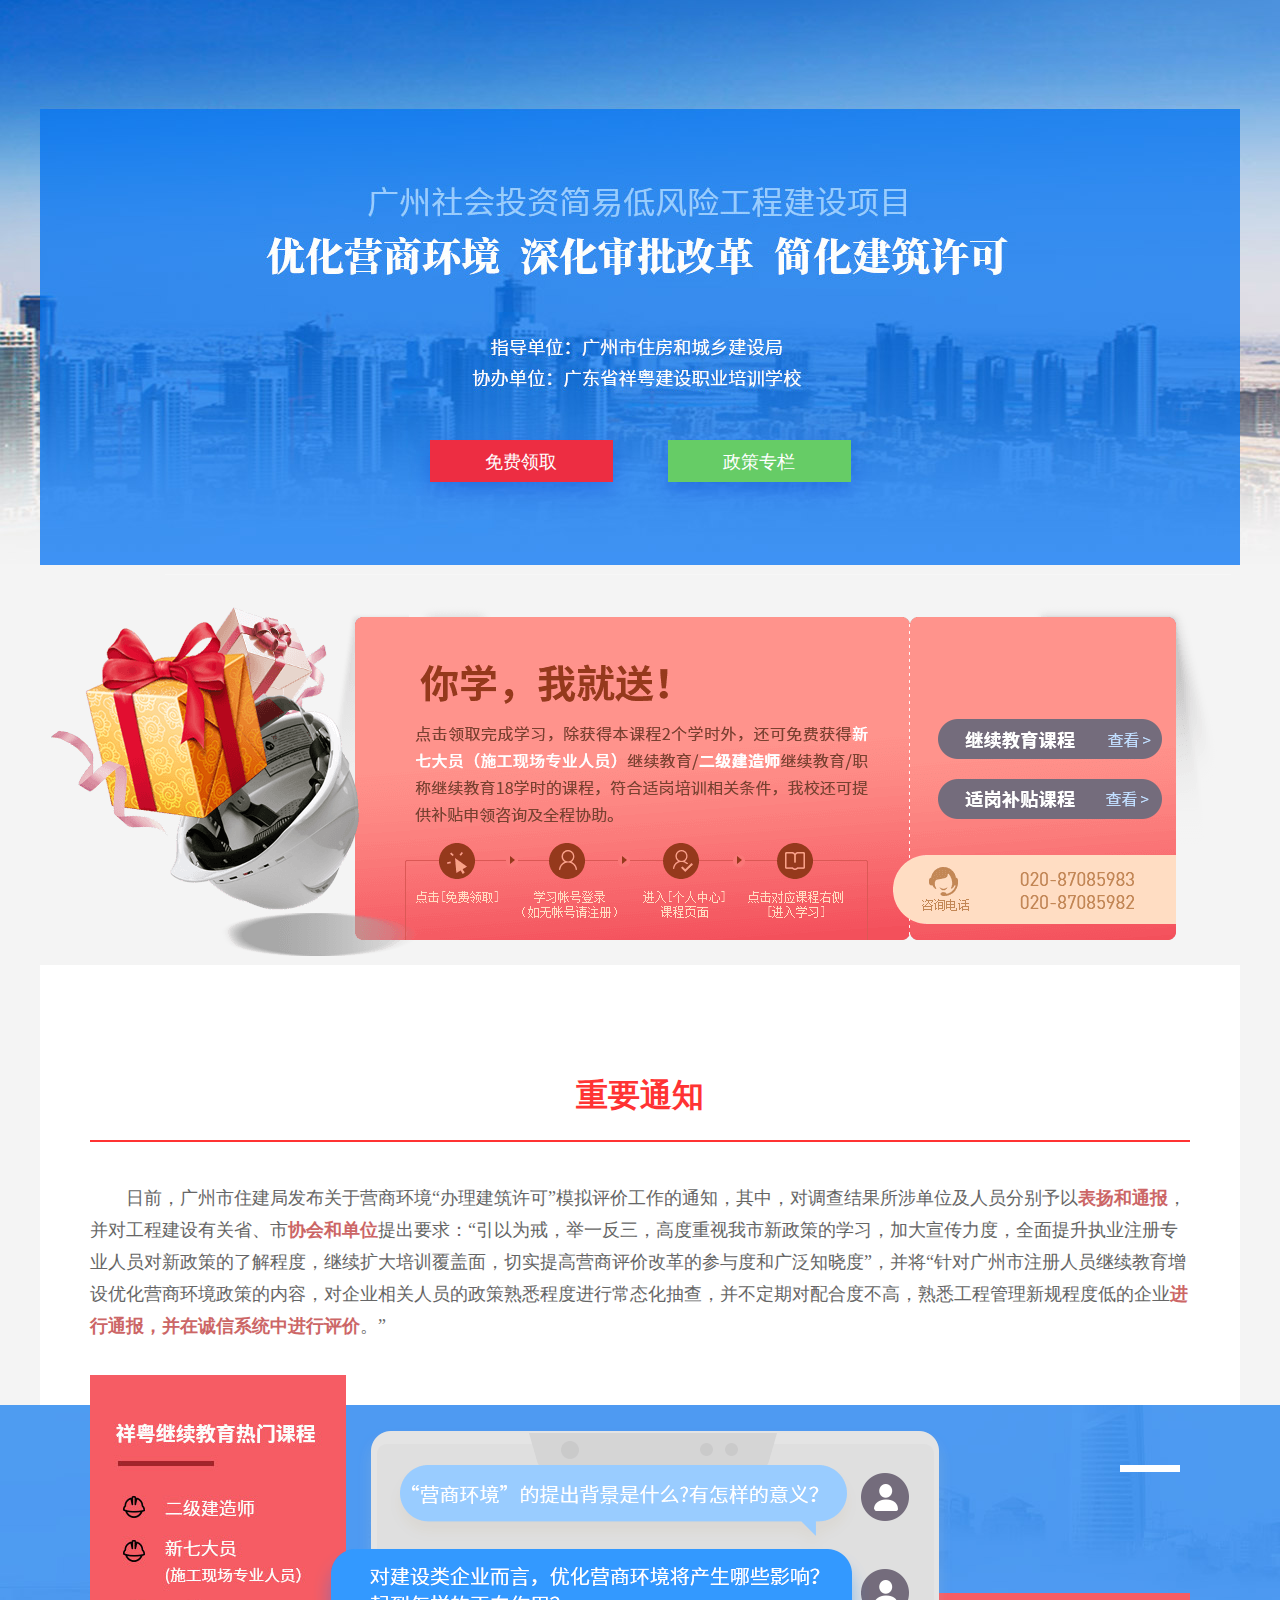
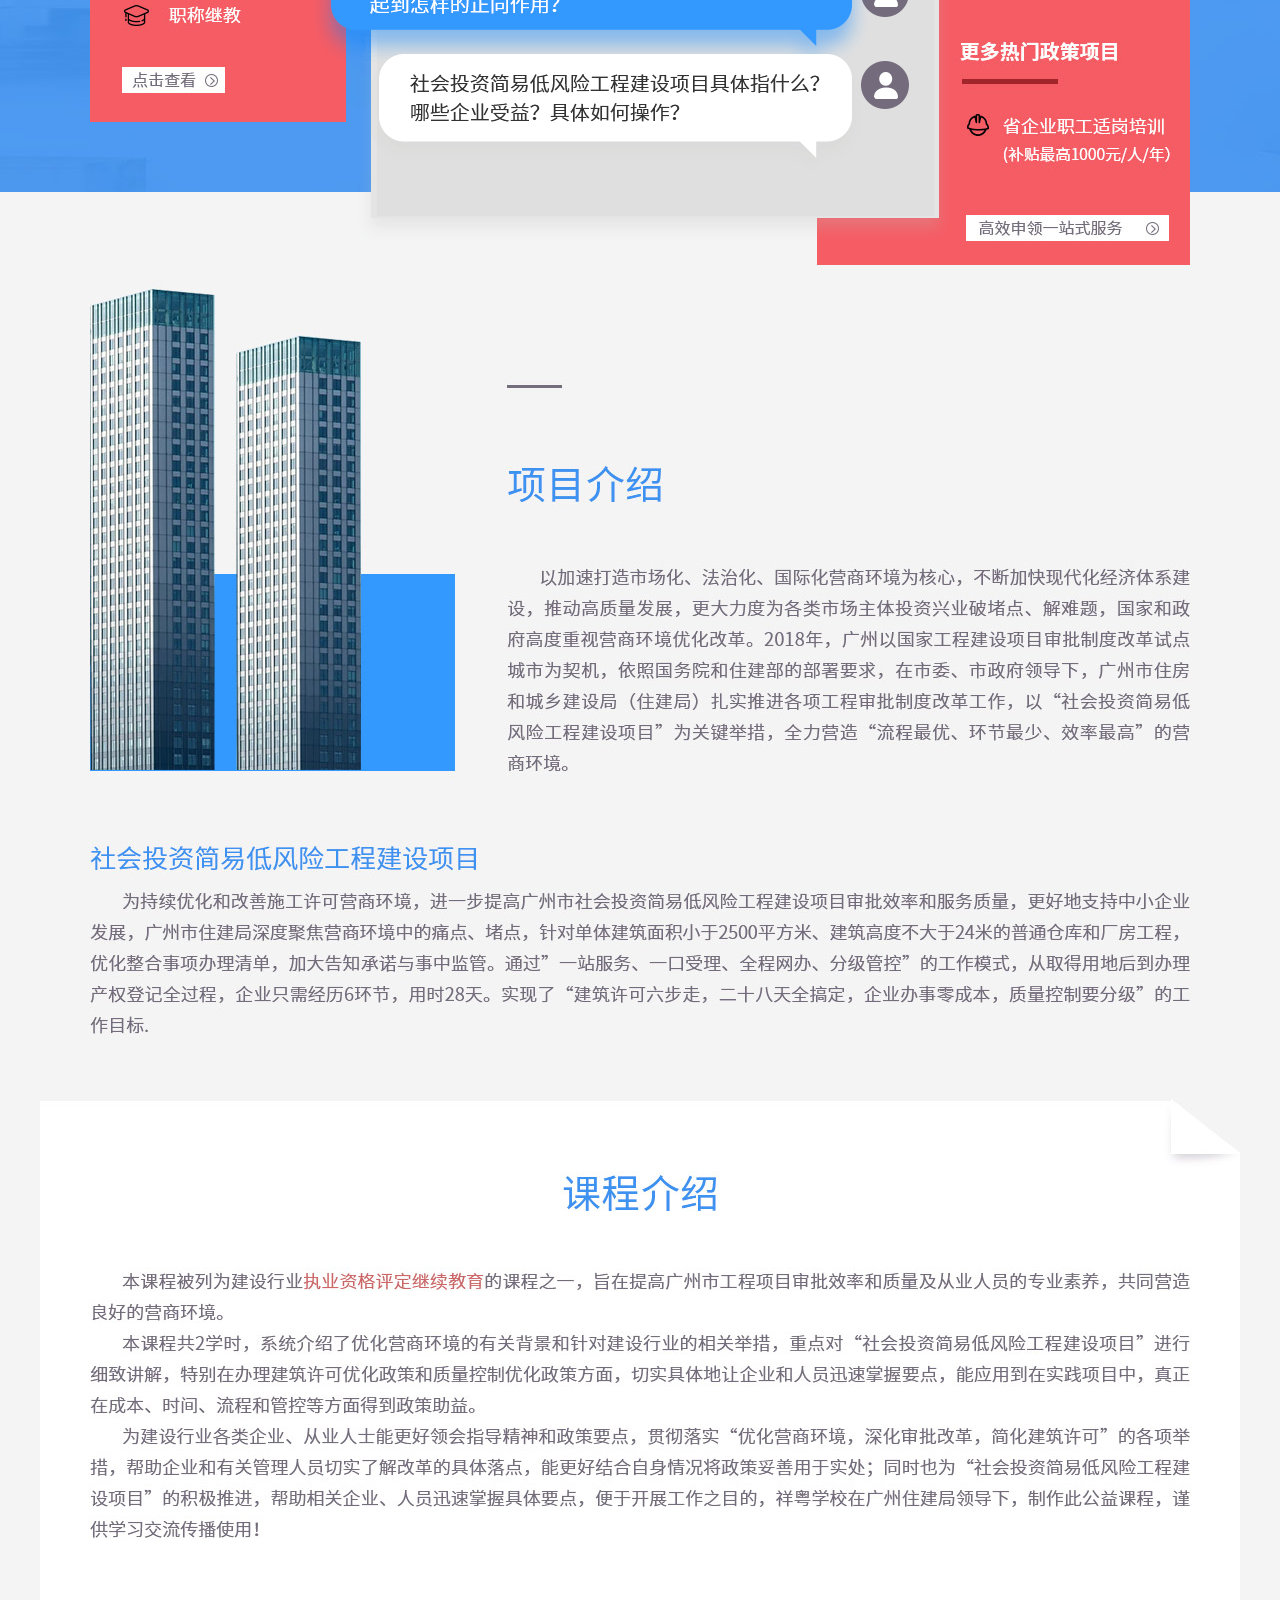
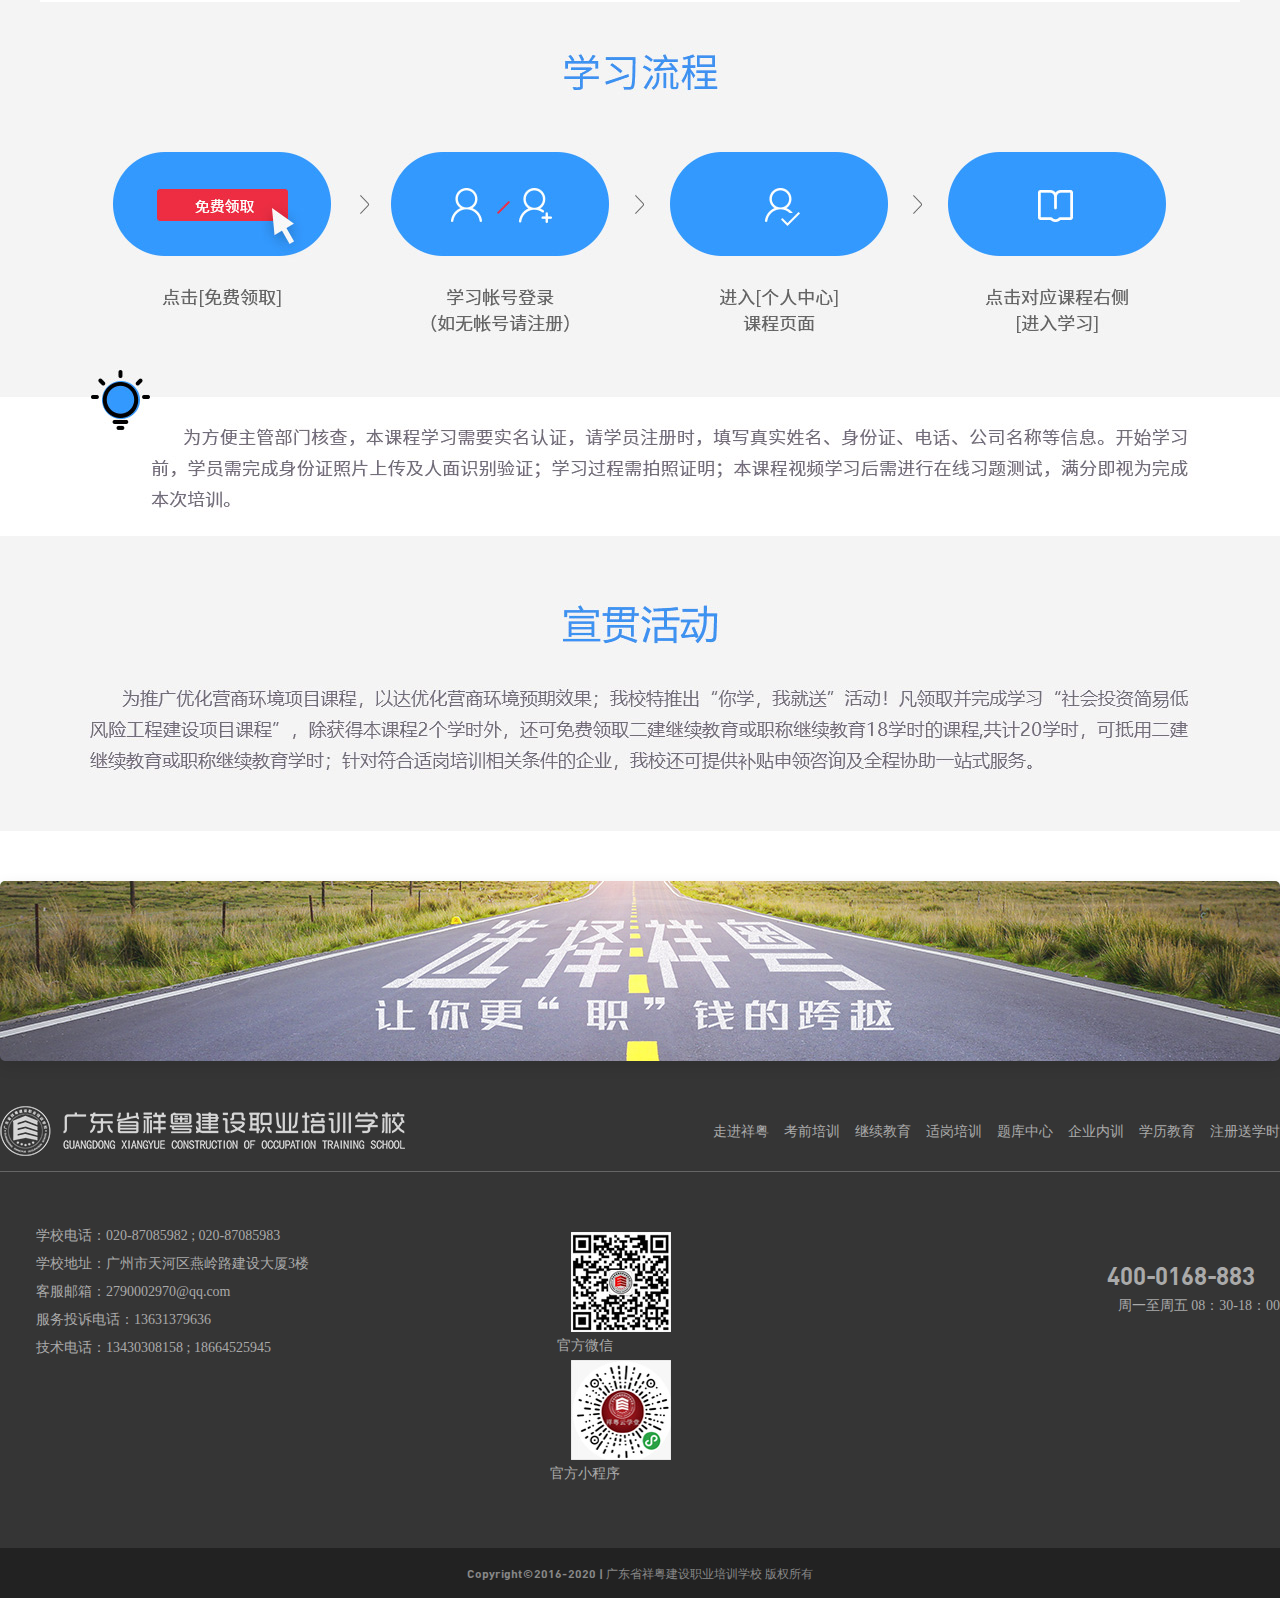
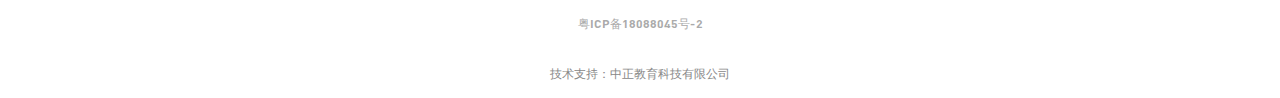
<file: index.html>
<!DOCTYPE html>
<html>

<head>
    <meta charset="UTF-8">
    <meta name="viewport" content="initial-scale=1, maximum-scale=1, user-scalable=no" />
    <script type="text/javascript">
        function browserRedirect() {
            var sUserAgent = navigator.userAgent.toLowerCase();
            var bIsIpad = sUserAgent.match(/ipad/i) == "ipad";
            var bIsIphoneOs = sUserAgent.match(/iphone os/i) == "iphone os";
            var bIsMidp = sUserAgent.match(/midp/i) == "midp";
            var bIsUc7 = sUserAgent.match(/rv:1.2.3.4/i) == "rv:1.2.3.4";
            var bIsUc = sUserAgent.match(/ucweb/i) == "ucweb";
            var bIsAndroid = sUserAgent.match(/android/i) == "android";
            var bIsCE = sUserAgent.match(/windows ce/i) == "windows ce";
            var bIsWM = sUserAgent.match(/windows mobile/i) == "windows mobile";
            if (bIsIpad || bIsIphoneOs || bIsMidp || bIsUc7 || bIsUc || bIsAndroid || bIsCE || bIsWM) {
                //跳转移动端页面
                window.location.href = "/mobile/yingshanghuanjing-mobile.html";
            } else {
                //跳转pc端页面
                window.location.href = "/PC/yingshanghuanjing.html";
            }
        }
        browserRedirect();
    </script>
</head>

<body>

</body>

</html>
</file>
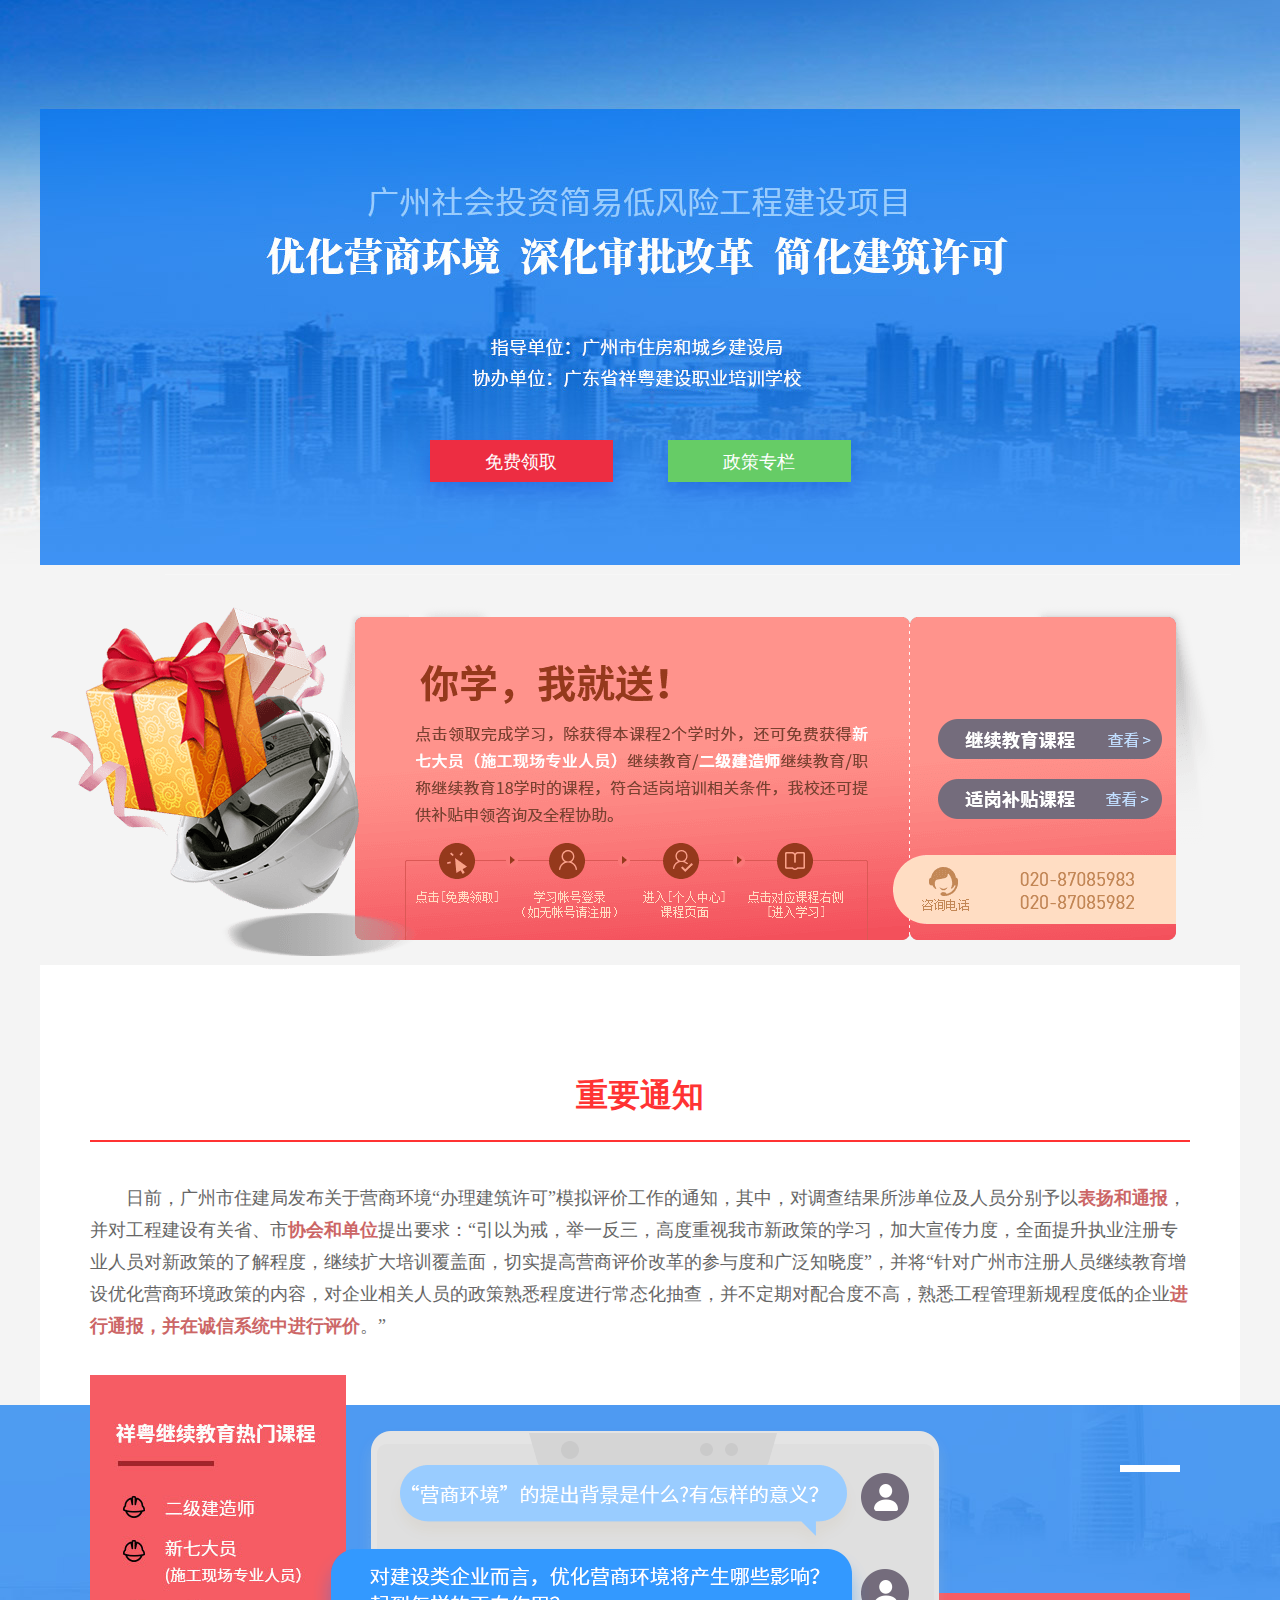
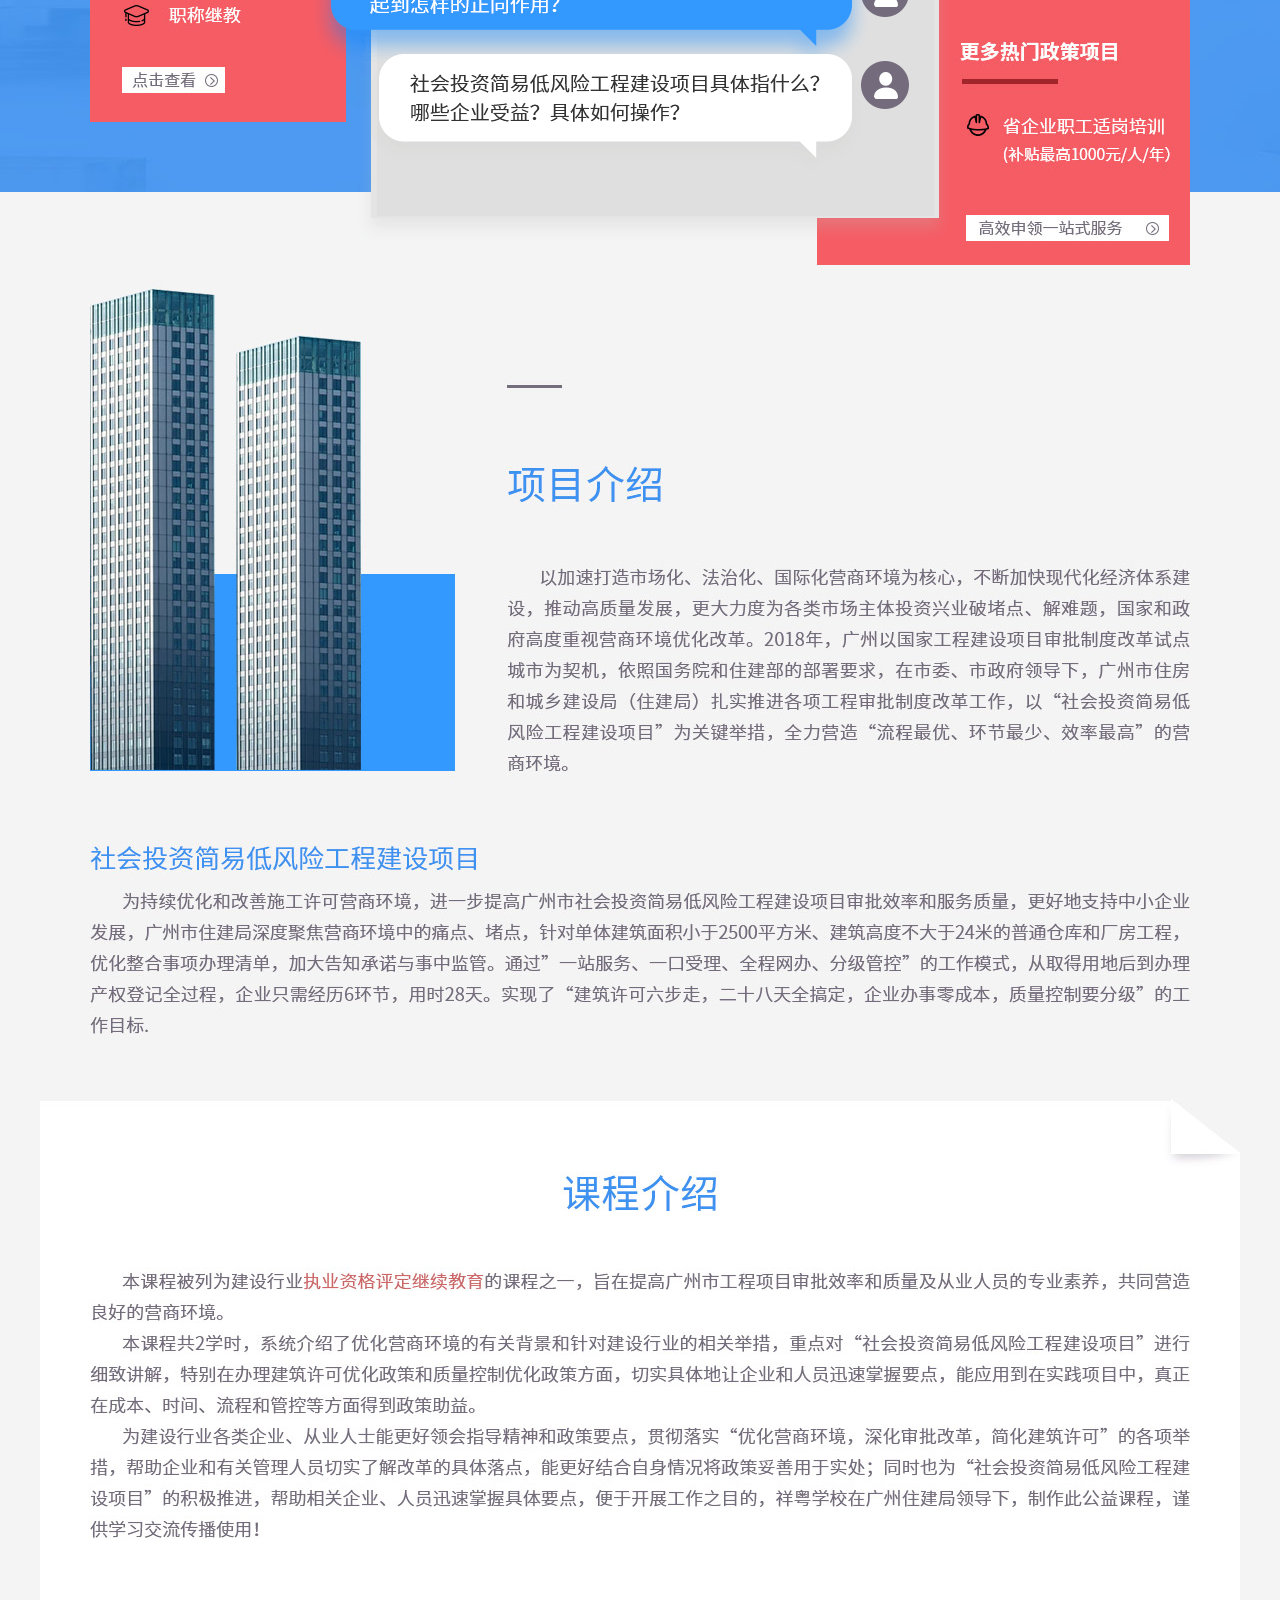
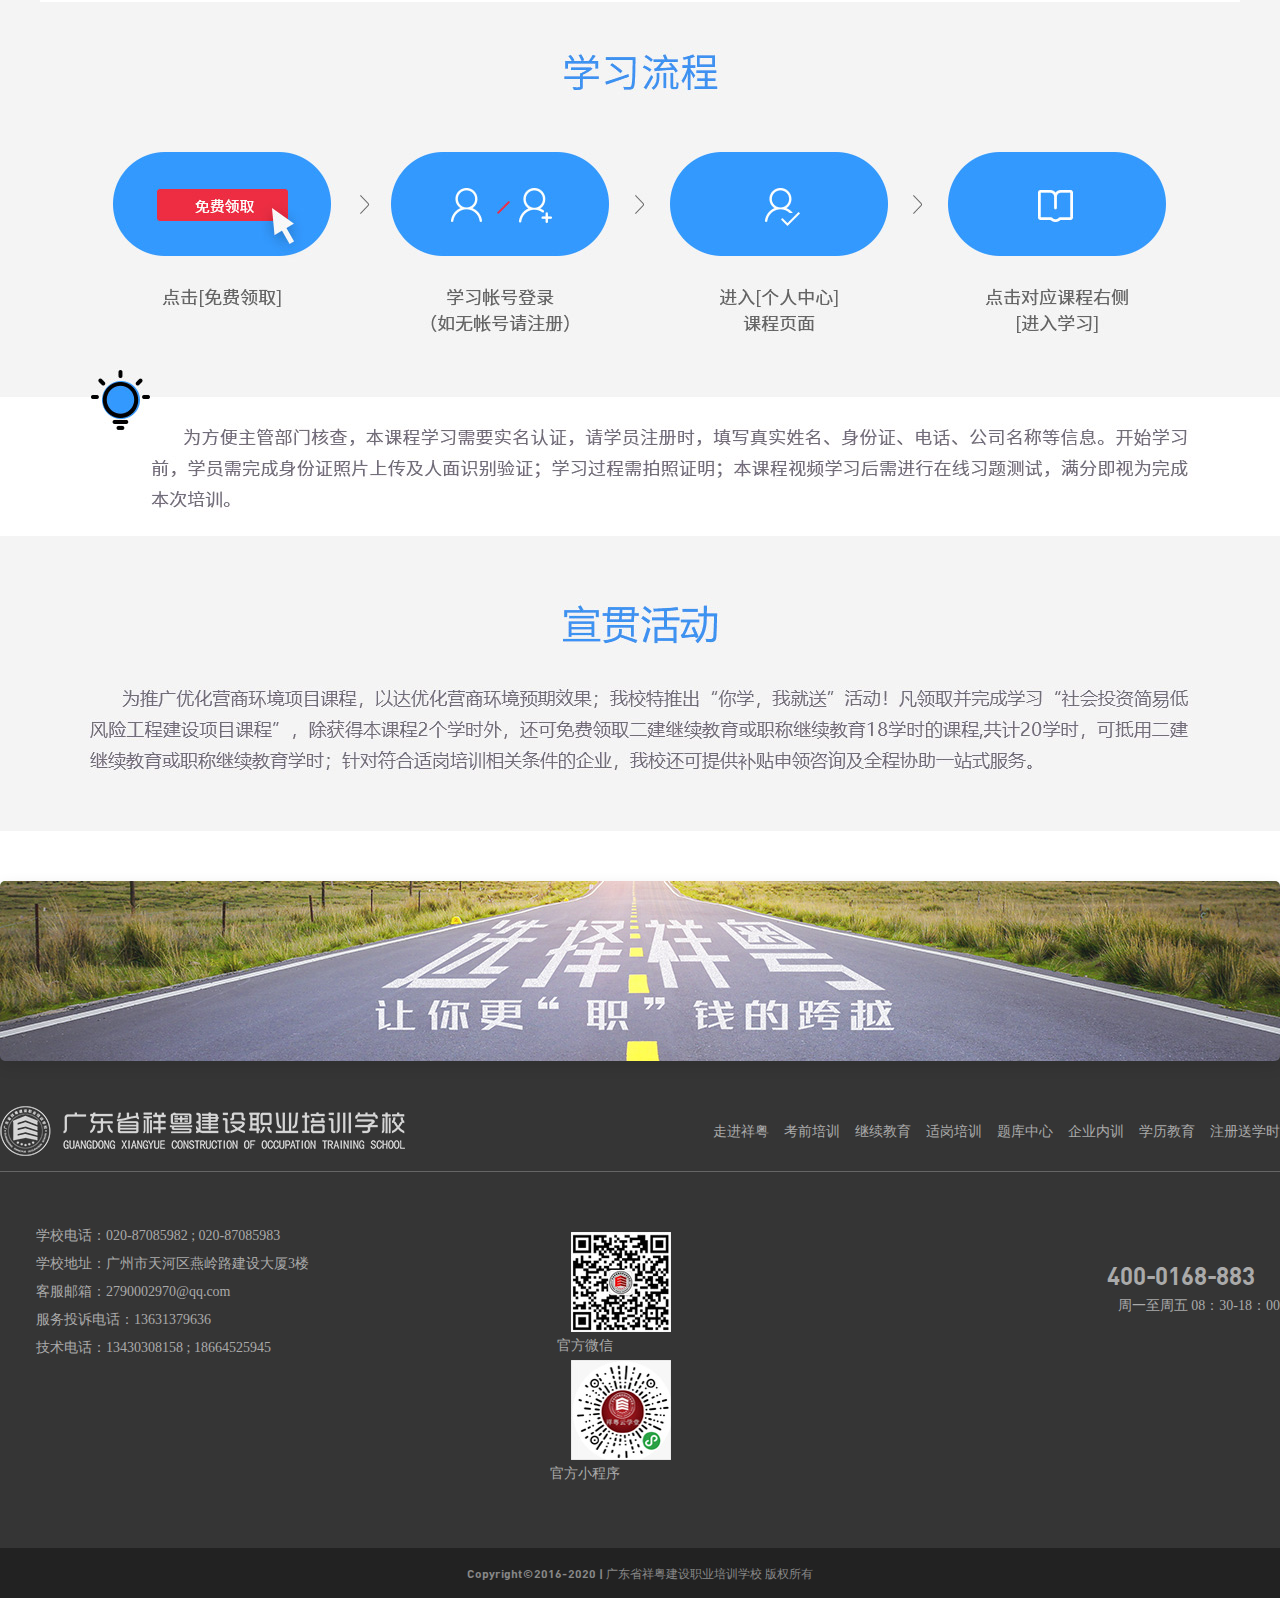
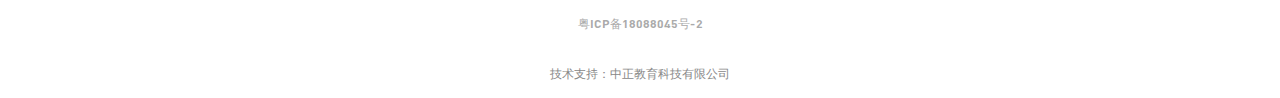
<file: PC/yingshanghuanjing.html>
<!DOCTYPE html>
<html lang="en">

<head>
    <meta http-equiv="Content-Type" content="text/html;charset=UTF-8">
    <meta name="viewport" content="width=device-width, initial-scale=1.0, minimum-scale=1.0, maximum-scale=1.0">
    <meta http-equiv="X-UA-Compatible" content="IE=edge,chrome=1">
    <meta name="HandheldFriendly" content="true">
    <title>营商环境</title>
    <link rel="stylesheet" href="css/css.css">
</head>

<body>

    <div class="wrap">
        <div class="main">
            <div class="layout01-banner">
                <ul>
                    <li><a href="" target="_blank">免费领取</a></li>
                    <li><a href="http://zfcj.gz.gov.cn/zjdt/ztzl/gzsgcjsxmspzdgggzzl/jydfxxm/index.html" target="_blank">政策专栏</a></li>
                </ul>
            </div>

            <div class="layout02">
                <ul>
                    <li><a href="" target="_blank"> <img src="img/classBtn01.png" alt=""></a></li>
                    <li><a href="" target="_blank"> <img src="img/classBtn02.png" alt=""></a></li>
                </ul>
            </div>

            <div class="layout04">
                <h1>重要通知</h1>
                <div class="line-long"></div>
                <p>日前，广州市住建局发布关于营商环境“办理建筑许可”模拟评价工作的通知，其中，对调查结果所涉单位及人员分别予以<span class="hlight">表扬和通报</span>，并对工程建设有关省、市<span class="hlight">协会和单位</span>提出要求：“引以为戒，举一反三，高度重视我市新政策的学习，加大宣传力度，全面提升执业注册专业人员对新政策的了解程度，继续扩大培训覆盖面，切实提高营商评价改革的参与度和广泛知晓度”，并将“针对广州市注册人员继续教育增设优化营商环境政策的内容，对企业相关人员的政策熟悉程度进行常态化抽查，并不定期对配合度不高，熟悉工程管理新规程度低的企业<span class="hlight">进行通报，并在诚信系统中进行评价</span>。”</p>
            </div>

            <div class="layout05">
                <ul>
                    <li class="layout05-hot"><a href="" target="_blank"><img src="img/layout05-hot.jpg" alt=""></a></li>
                    <li class="layout05-question"><img src="img/layout05-question.png" alt=""></li>
                    <li class="layout05-more"><a href="" target="_blank"><img src="img/layout05-more.jpg" alt=""></a></li>
                    <li class="bigline"></li>
                </ul>
            </div>

            <div class="layout06 layout12Mid">
                <img src="img/layout06.jpg" alt="">
            </div>
            <div class="layout07 layout12Mid"><img src="img/layout07.jpg" alt=""></div>
            <div class="layout08 layout1920Mid"><img src="img/layout08.jpg" alt=""></div>
            <div class="layout09 layout12Mid"><img src="img/layout09.jpg" alt=""></div>
        </div>





        <div class="footer">
            <!--底部开始-->
            <div class="footer-banner"><img src="img/footer-banner.jpg"></div>
            <div class="footer-main">
                <div class="footer-info01">
                    <div class="footer-logo"><img src="img/footer-logo.png"></div>
                    <ul class="footer-nav">
                        <li><a href="#">走进祥粤</a></li>
                        <li><a href="#">考前培训</a></li>
                        <li><a href="#">继续教育</a></li>
                        <li><a href="#">适岗培训</a></li>
                        <li><a href="#">题库中心</a></li>
                        <li><a href="#">企业内训</a></li>
                        <li><a href="#">学历教育</a></li>
                        <li><a href="#">注册送学时</a></li>
                    </ul>
                    <div style="clear: both"></div>
                </div>
                <div class="footer-info02">
                    <div class="footer-txt">
                        <p>学校电话：020-87085982 ; 020-87085983</p>
                        <p>学校地址：广州市天河区燕岭路建设大厦3楼</p>
                        <p>客服邮箱：2790002970@qq.com</p>
                        <p>服务投诉电话：13631379636</p>
                        <p>技术电话：13430308158 ; 18664525945</p>
                    </div>
                    <div class="footer-400">
                        <h3>400-0168-883</h3>
                        <p>周一至周五 08：30-18：00</p>
                    </div>
                    <div class="footer-erweima">
                        <p><img src="img/erweima-weixin.jpg">官方微信</p>
                        <p><img src="img/erweima-applet.jpg">官方小程序</p>
                    </div>
                    <div style="clear: both;"></div>
                </div>
            </div>
            <div class="footer-banquan">Copyright©2016-2020 | 广东省祥粤建设职业培训学校 版权所有 <a href="http://www.beian.miit.gov.cn/" target="_blank">粤ICP备18088045号-2</a> 技术支持：中正教育科技有限公司</div>
        </div>
        <!--底部结束-->







    </div>

</body>

</html>
</file>
<file: PC/css/css.css>
@charset "utf-8" @import url("../css/animate.min.css");
/*页面动画*/

html {
    overflow-x: hidden;
}

@font-face {
    font-family: 'din';
    src: url('../fonts/DIN-Bold.eot');
    src: url('../fonts/DIN-Bold.eot') format('embedded-opentype'),
    url('../fonts/DIN-Bold.woff2') format('woff2'),
    url('../fonts/DIN-Bold.woff') format('woff'),
    url('../fonts/DIN-Bold.ttf') format('truetype'),
    url('../fonts/DIN-Bold.svg') format('svg');
    font-weight: normal;
    font-style: normal;
}

* {
    -webkit-box-sizing: border-box;
    -moz-box-sizing: border-box;
    box-sizing: border-box;
}

a:link {
    color: #fff;
    text-decoration: none;
}

a:visited {
    color: #fff;
    text-decoration: none;

}



/*
a:hover {
    color: #00a2eb;
    text-decoration: none;
    transition: all 0.3s;
    -webkit-transition: all 0.3s;
}
*/

a:active {
    color: #333;
    text-decoration: none;
}

img {
    max-width: 100%;
}

body,
dd,
dl,
dt,
fieldset,
form,
h1,
h2,
h3,
h4,
h5,
h6,
html,
img,
legend,
li,
ol,
p,
ul {
    margin: 0;
    padding: 0
}

h1,
h2,
h3,
h4,
h5,
h6 {
    font-weight: 400
}

fieldset,
img {
    border: none
}

img {
    display: inline-block;
    vertical-align: middle
}

address,
caption,
cite,
code,
dfn,
th,
var {
    font-style: normal;
    font-weight: 400
}

ol,
ul {
    list-style: none
}

input {
    padding-top: 0;
    padding-bottom: 0;
    font-family: "PingFang SC", "Microsoft YaHei";
}

input::-moz-focus-inner {
    border: none;
    padding: 0
}

input,
select {
    vertical-align: middle
}

input,
select,
textarea {
    font-size: 12px;
    margin: 0;
    font-family: "PingFang SC", "Microsoft YaHei";
}

input[type=password],
input[type=text],
textarea {
    outline-style: none;
    -webkit-appearance: none
}

textarea {
    resize: none
}

input,
textarea {
    background: 0 0;
    border: none;
    font-family: "PingFang SC", "Microsoft YaHei", "din";
}

table {
    border-collapse: collapse
}

body {
    color: #333;
    font-family: "PingFang SC", "Microsoft YaHei", "din", Arial, Helvetica, sans-serif;
    background: #fff
}

em,
i,
s {
    font-style: normal
}



/*以下内页css*/

.main {
    margin-bottom: 50px;
    width: 1920px;
    left: 50%;
    margin-left: -960px;
    position: relative;
    background: #f4f4f4;
}

.layout01-banner {
    position: relative;
    background: url(../img/Banner.jpg) no-repeat;
    background-size: 1920px 565px;
    width: 1920px;
    height: 565px;
    display: block;
    text-align: center;
    padding-top: 440px;


}

.layout01-banner ul {
    display: inline-block;
    position: relative;

}

.layout01-banner li {
    display: block;
    position: relative;
    width: 183px;
    height: 42px;
    background: #66cc66;
    float: left;
    color: #fff;
    font-size: 18px;
    line-height: 45px;
    font-family: "Microsoft YaHei", "Apple LiGothic Medium";
    -moz-box-shadow: 0px 8px 20px #0033cc;
    -webkit-box-shadow: 0px 8px 20px #0033cc;
    box-shadow: 0px 8px 20px rgba(0, 51, 204, 0.3);
    transform: translateX(0);
    transition: all 0.3s ease;
    -webkit-transition: all 0.3s ease;

}

.layout01-banner li:hover {
    box-shadow: 0px 8px 20px rgba(0, 51, 204, 0.6);
    transform: translatey(-5px);

}

a {
    display: block;
    width: 100%;
    height: 100%;
}

.layout01-banner li:first-child {
    background: #ed2d42;
    margin-right: 55px;
}

.layout02 {
    position: relative;
    text-align: center;
    position: relative;
    background: url(../img/Songli.png) no-repeat center;
    background-size: 1181px 382px;
    height: 400px;
    width: 1200px;
    margin: 0 auto
}

.layout02 ul {
    position: relative;
    padding: 154px 78px 0 0;

}

.layout02 li {
    position: relative;
    display: block;
    clear: both;
    float: right;
    margin-bottom: 20px;
    transform: translateX(0);
    transition: all 0.3s ease;
    -webkit-transition: all 0.1s ease;
}

.layout02 li:hover {
    transform: translatey(-3px);
}

.layout04 {
    position: relative;
    width: 1200px;
    height: 440px;
    background: white;
    text-align: center;
    margin: 0 auto;
    padding: 85px 50px 0 50px;

}

.layout04 h1 {
    font-family: "Microsoft YaHei", "Apple LiGothic Medium";
    font-weight: 600;
    color: #ff3333;
    line-height: 90px;
}

p {
    font-size: 18px;

    font-family: "Microsoft YaHei", "Apple LiGothic Medium";
    font-weight: 500;
    color: #666;
    line-height: 32px;
    text-align: left;
    text-indent: 36px;
}

.line-long {
    width: 100%;
    height: 2px;
    background: #ff3333;
    margin-bottom: 40px;
}

.hlight {
    color: #cc6666;
    font-weight: 600;
}

.layout05 {
    position: relative;
    text-align: center;
    background: url(../img/layout05-bg.jpg) no-repeat center;
    background-size: 1920px 387px;
    height: 387px;
    width: 1920px;
    margin: 0 auto 90px auto;
}

.layout05 ul {
    position: relative;
    width: 1200px;
    height: 387px;
    margin: 0 auto;
}

.layout05 li {
    position: absolute;
}

.layout05-hot {
    left: 50px;
    z-index: 1;
    transform: translatey(-30px);

}

.layout05-question {
    left: 272px;
    z-index: 2;
    transform: translatey(22px);

}

.layout05-more {
    right: 50px;
    z-index: 1;
    transform: translatey(188px);

}

.layout05 li {
    transition: all 0.3s ease;
    -webkit-transition: all 0.3s ease;
}

.layout05-hot:hover {
    transform: translatey(-35px);

}

.layout05-more:hover {
    transform: translatey(183px);

}

.bigline {
    display: block;
    position: absolute;
    background: #fff;
    width: 60px;
    height: 7px;
    right: 60px;
    top: 60px;
}

.layout12Mid {
    position: relative;
    text-align: center;
    width: 1200px;
    margin: 0 auto;
    margin-bottom: 30px;
}

.layout1920Mid {
    position: relative;
    text-align: center;
    width: 1920px;
    margin: 0 auto;
    margin-bottom: 30px;
}


/*底部*/

.footer {
    position: relative;
    width: 100%;
    padding-top: 100px;
}

.footer-banner {
    width: 1280px;
    position: absolute;
    margin-left: -640px;
    left: 50%;
    z-index: 999;
    top: 0px;
    border-radius: 5px;
    overflow: hidden;
    -webkit-box-shadow: 0 5px 15px rgba(0, 0, 0, .1);
    -moz-box-shadow: 0 5px 15px rgba(0, 0, 0, .1);
    box-shadow: 0 5px 15px rgba(0, 0, 0, .1);
}

.footer-main {
    background: #353535;
    padding-top: 120px;
}

.footer-info01 {
    width: 1280px;
    margin: 0 auto;
    padding-bottom: 10px;
    border-bottom: 1px solid #666;
}

.footer-logo {
    float: left;
}

.footer-nav {
    float: right;
}

.footer-nav li {
    float: left;
    line-height: 60px;
    margin-left: 15px;
}

.footer-nav li a {
    color: #aaa;
    font-size: 14px;
}

.footer-nav li a:hover {
    color: #fff;
}

.footer-banquan {
    height: 50px;
    color: #888;
    font-size: 12px;
    line-height: 50px;
    text-align: center;
    background: #222;
}

.footer-banquan p {
    color: #888;
    font-size: 12px;
    line-height: 50px;
}

.footer-banquan a {
    color: #aaa;
}

.footer-banquan a:hover {
    color: #fff;
}

.footer-info02 {
    margin: 0 auto;
    width: 1280px;
    padding-bottom: 50px;
    padding-top: 50px;
}

.footer-txt {
    float: left;
    max-width: 400px;
}

.footer-txt p {
    line-height: 28px;
    color: #aaa;
    font-size: 14px;
}

.footer-erweima {
    margin: 10px auto;
    width: 220px;
}

.footer-erweima p {
    margin-left: 5px;
    margin-right: 5px;
    display: inline-block;
    width: 100px;
    text-align: center;
    line-height: 28px;
    color: #aaa;
    font-size: 14px;
}

.footer-400 {
    text-align: center;
    float: right;
    line-height: 28px;
    margin-top: 40px;
}

.footer-400 h3 {
    color: #aaa;
    font-weight: bold;
    font-size: 24px;
    font-family: "din", "PingFang SC", "Microsoft YaHei", Arial, Helvetica, sans-serif;
}

.footer-400 p {
    font-size: 14px;
    color: #aaa;
}

@media only screen and (width:320px)and (width:768px) {}
</file>
